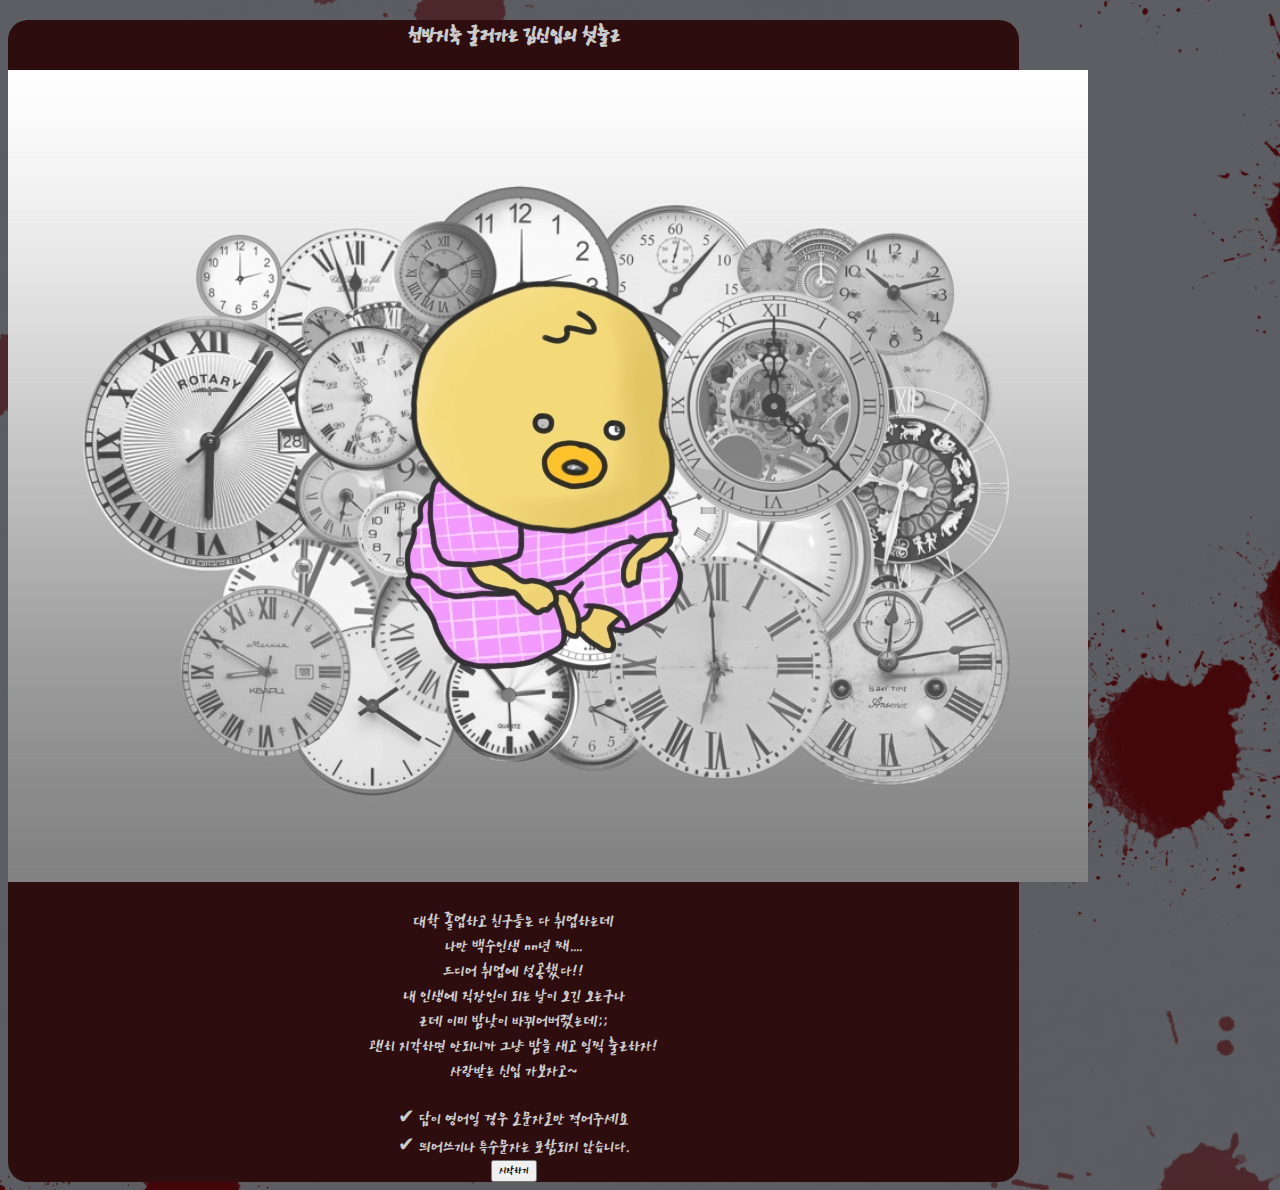
<file: index.html>
<!DOCTYPE html>
<html lang="en" dir="ltr">
<head>
    <!-- Google tag (gtag.js) -->
<script async src="https://www.googletagmanager.com/gtag/js?id=G-QEGLMXQKFS"></script>
<script>
  window.dataLayer = window.dataLayer || [];
  function gtag(){dataLayer.push(arguments);}
  gtag('js', new Date());

  gtag('config', 'G-QEGLMXQKFS');
</script>
    <meta charset="UTF-8">
    <!-- 모든 장치에서 잘 보이도록 설정 -->
    <meta name="viewport" content="width=device-width, initial-scale=1.0">
    <!-- 문서의 저자를 정의 -->
    <meta name="author" content="kkkkbg">
    <!-- 검색 키워드 -->
    <meta name="keywords" content="방탈출 게임">
    <!-- 페이지 설명 -->
    <meta name="description" content="김신입 구하기 방탈출 게임">

    <!-- sns share -->
    <!-- 메타태그를 이용해 링크공유 시 썸네일 사진,정보 표시할 수 있도록 데이터를 설정함(오픈그래프) -->
    <meta property="og:url" content="https://savenewcomer.netlify.app" />
    <meta property="og:title" content="김신입의 첫 출근을 구해주세요" />
    <meta property="og:type" content="website" />
    <meta property="og:image" content="./img/sn.jpg" />
    <meta property="og:description" content="방탈출 게임" />
    
    <!-- 트위터 -->
    <meta name="twitter:card" content="summary_large_image">
    <meta name="twitter:title" content="김신입의 첫 출근을 구해주세요">
    <meta name="twitter:description" content="온라인 방탈출 게임">
    <meta name="twitter:image" content="./img/sn.jpg">
    <meta name="twitter:url" content="https://savenewcomer.netlify.app" />
    
    <!-- favicon -->
    <!-- 탭에 붙는 아이콘 설정 -->
    <link rel="shortcut icon" href="img/icon.png">
    <link rel="apple-touch-icon-precomposed" href="img/icon.png">

    <title>김신입 구하기</title>
    <style> @import url('https://fonts.googleapis.com/css2?family=East+Sea+Dokdo&display=swap'); </style>
    <link href="https://cdn.jsdelivr.net/npm/bootstrap@5.2.3/dist/css/bootstrap.min.css" rel="stylesheet" integrity="sha384-rbsA2VBKQhggwzxH7pPCaAqO46MgnOM80zW1RWuH61DGLwZJEdK2Kadq2F9CUG65" crossorigin="anonymous">
    <link rel="stylesheet" href="./css/main.css">
    <link rel="stylesheet" href="./css/default.css">
    <link rel="stylesheet" href="./css/qna.css">
    <link rel="stylesheet" href="./css/animation.css">
    <link rel="stylesheet" href="./css/result.css">
    <!-- 카카오 JavaScript SDK 파일 -->
    <script src="https://t1.kakaocdn.net/kakao_js_sdk/2.0.0/kakao.min.js" integrity="sha384-PFHeU/4gvSH8kpvhrigAPfZGBDPs372JceJq3jAXce11bVA6rMvGWzvP4fMQuBGL" crossorigin="anonymous"></script>
  <script>
    // JavaScript SDK를 초기화
    Kakao.init('fc3d5ca4298bd0c11f18ff4b0fb0a12a');
Kakao.isInitialized();
  </script>
</head>
<body>
    <div class="container">
        <section id="main" class="mx-auto my-5 pb-5 px-3">
            <h2 class="pt-5">천방지축 굴러가는 김신입의 첫출근</h2>
            <div class="col-lg-6 col-md-8 col-sm-10 col-12 col- mx-auto">
                <img src="./img/main.jpg" alt="mainImage" class="img-fluid">
            </div>
                <p>
                    대학 졸업하고 친구들은 다 취업하는데<br>
                    나만 백수인생 nn년 째....<br>드디어 취업에 성공했다!!<br>
                    내 인생에 직장인이 되는 날이 오긴 오는구나<br>
                    근데 이미 밤낮이 바뀌어버렸는데;;<br>
                    괜히 지각하면 안되니까 그냥 밤을 새고 일찍 출근하자!<br>
                    사랑받는 신입 가보자고~
                </p>
                <span>
                    ✔ 답이 영어일 경우 소문자로만 적어주세요<br>
                    ✔ 띄어쓰기나 특수문자는 포함되지 않습니다.<br>
                </span>
                <!-- 시작하기 누르면 서서히 사라지고 나타나도록 하는 함수 적용. 다음 페이지 불러옴 -->
                <button type="button" class="btn btn-outline-light mt-3" onclick="return begin()">시작하기</button>
        </section>
        <section id="qna">
            <div class="status mx-auto my-5 px-3">
                <!-- 상태바 들어올 자리 -->
            </div>
            <div class="qBox my-5 py-1 mx-auto">
                <!-- Q1 질문 뿌리는 자리 -->
            </div>
            <div id="qImg" class="my-3 col-lg-6 col-md-8 col-sm-10 col-12 col- mx-auto">
                <!-- 질문 이미지 자리 -->
            </div>
            <div class="answerBox">
                <!-- 답변 받을 자리 -->
            </div>
        </section>

        <section id="result" class="mx-auto my-5 pb-5 px-3">
            <h3 class="pt-5">축하합니다!!<br> 김신입에게 한번 더 기회가 주어졌습니다!</h3>
            <div class="resultname">
                <!-- 틀린 갯수 -->
            </div>
            <div class="countDiv">
                <!-- 틀린 갯수 받을 데이터 -->
            </div>
            <div id="resultImg" class="my-3 col-lg-6 col-md-8 col-sm-10 col-12 col- mx-auto">
                <img src="./img/success.jpg" alt="mainImage" class="img-fluid">
            </div>
            <div class="resultDesc">
                벌써 내일이 첫 출근날이네<br>
                긴장 반 설렘 반,, 나 잘할 수 있겠지???<br>
                왠지 기분이 쎄한게 지각할 것 같은 불길한 예감이...<br>
                차라리 그냥 밤을 새고 일찍 출근하자!<br>
                사랑받는 신입 가보자고~♪(^∇^*)
            </div>
            <script type="text/javascript">
                function moveHome(){
                    location.href="/";
                }
            </script>
            <button type="button" class="btn btn-outline-success mt-3 kakao" onclick="js:moveHome()">한번 더 하기</button>
            <button type="button" class="btn btn-warning mt-3 kakao" onclick="js:setShare()">카톡으로 공유하기</button>
            <button class="btn mt-3 btn-info" onclick="popUpTwitter()">트위터로 공유하기</button>
            <br><br>
            <sapn>email: kkbg52@gmail.com</sapn></section>
        <script src="./js/data.js" charset="utf-8"></script>
        <script src="./js/start.js" charset="utf-8"></script>
        <script src="./js/share.js" charset="utf-8"></script>
    </div>
</body>
</html>
</file>
<file: css/main.css>
#main{
    background-color: rgb(45, 13, 13);
    width: 80%;
    text-align: center;
    border-radius: 20px;
}
#main p{
    font-size: 20px;
    color: rgb(204, 204, 204);
}

#main h2{
    color: rgb(203, 203, 203);
}
#main span{
    color: rgb(203, 203, 203);
    font-size: 20px;
}
</file>
<file: css/default.css>
body{
    background-color: rgb(93, 94, 99);
    background-image: url('/img/bg.png');
    background-size: cover;
}
*{
    font-family: 'East Sea Dokdo', cursive;
}
</file>
<file: css/qna.css>
#qna{
    display: none;
}

.qBox{
    color: whitesmoke;
    text-align: center;
    border-radius: 20px;
    font-size: 22px;
    width: 80%;
}

.answerList{
    background-color: whitesmoke;
    border-radius: 20px;
    display: block;
    width: 80%;
    border: 0px;
    font-size: 16px;
}

.answerList:hover, .answerList:hover{
    background-color: rgb(133, 99, 154);
    color: whitesmoke;
    border: solid 3px whitesmoke;
}

.status{
    text-align: center;
    font-size: 30px;
    color: rgb(207, 207, 207);
}
.answerBox{
    text-align: center;
    padding-bottom: 50px;
}

#answer::placeholder{
    color: rgb(186, 33, 33);
}
</file>
<file: css/animation.css>
@keyframes fadeIn {
    from{ opacity: 0;}
    to{opacity: 1;}    
}
@keyframes fadeOut {
    from{opacity: 1;}
    to{opacity: 0;}    
}

@-webkit-keyframes fadeIn {
    from{ opacity: 0;}
    to{opacity: 1;}    
}
@-webkit-keyframes fadeOut {
    from{opacity: 1;}
    to{opacity: 0;}    
}

.fadeIn{
    animation: fadeIn;
    animation-duration: 0.5s;
}
.fadeOut{
    animation: fadeOut;
    animation-duration: 0.5s;
}
</file>
<file: css/result.css>
#result{
    display: none;
    background-color: rgb(210, 190, 190);
    text-align: center;
    border-radius: 20px;
    width: 80%;
}

#shareResult{
    background-color: rgb(210, 190, 190);
    text-align: center;
    border-radius: 20px;
    width: 80%;
}

.resultname{
    font-size: 20px;
}
.resultDesc{
    font-size: 20px;
}
#result sapn{
    color: rgb(227, 215, 215);
    font-size: 20px;
}
</file>
